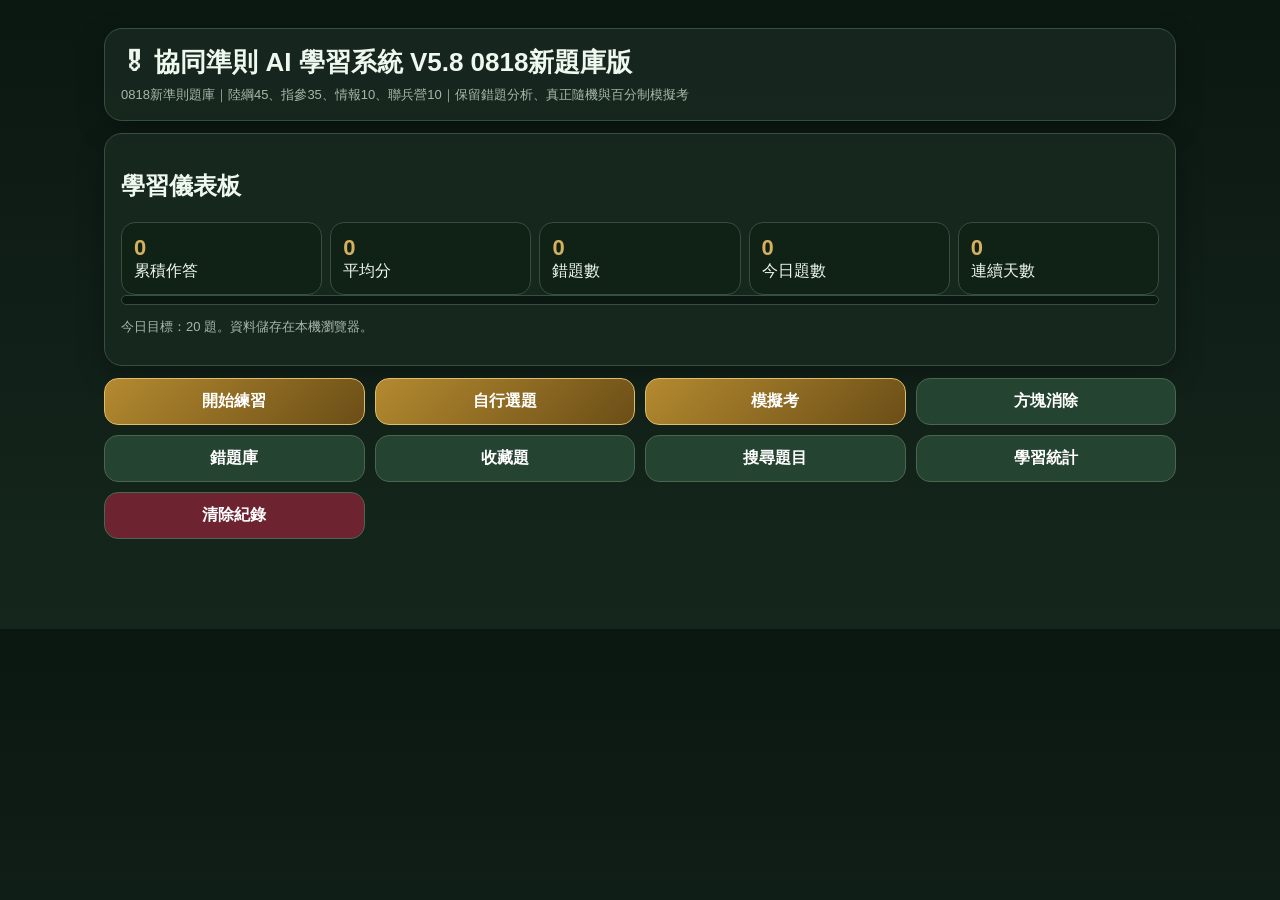
<file: index.html>
<!doctype html>
<html lang="zh-Hant">
<head>
<meta charset="utf-8">
<meta name="viewport" content="width=device-width,initial-scale=1,viewport-fit=cover">
<meta name="theme-color" content="#17281f">
<link rel="manifest" href="manifest.json">
<title>協同準則 AI 學習系統 V5.8 0818新題庫版</title>
<style>
:root{--bg:#0f1b15;--card:#17281f;--text:#eef8ef;--muted:#a7b8aa;--gold:#d5b15f;--green:#4ade80;--red:#fb7185;--yellow:#fde68a;--blue:#93c5fd;--line:#35503d}
*{box-sizing:border-box}body{margin:0;font-family:-apple-system,BlinkMacSystemFont,"Microsoft JhengHei","Noto Sans TC",sans-serif;background:linear-gradient(180deg,#0b1711,#15271d);color:var(--text)}button,input,textarea{font:inherit}.wrap{max-width:1100px;margin:auto;padding:16px 14px 90px}.hero,.card{background:rgba(23,40,31,.94);border:1px solid var(--line);border-radius:18px;padding:16px;margin:12px 0;box-shadow:0 10px 28px #0004}h1{margin:0 0 6px;font-size:26px}.sub,.small{color:var(--muted);font-size:13px}.grid{display:grid;grid-template-columns:repeat(2,minmax(0,1fr));gap:10px}@media(min-width:760px){.grid{grid-template-columns:repeat(4,1fr)}}.btn{border:1px solid #49664e;background:#254331;color:#fff;border-radius:14px;padding:12px 10px;font-weight:700}.btn.primary{background:linear-gradient(135deg,#b48a30,#6b4e17);border-color:#e0bd67}.btn.danger{background:#6d2430}.btn.ghost{background:#13251b}.row{display:flex;gap:8px;flex-wrap:wrap;align-items:center}.pill{display:inline-flex;border:1px solid var(--line);border-radius:999px;padding:6px 10px;background:#102116;font-size:13px}textarea{width:100%;min-height:120px;border-radius:16px;border:1px solid #45634b;background:#0c1912;color:#fff;padding:12px;margin:10px 0}.qtitle{font-size:20px;line-height:1.55;font-weight:800}.answerBox,.diffBox{line-height:1.9;background:#0c1912;border:1px solid #304b36;border-radius:16px;padding:12px;white-space:pre-wrap;word-break:break-word}mark{border-radius:5px;padding:1px 2px;margin:0 1px}.ok{color:var(--green);background:#12331f}.miss{color:#553f00;background:#fff1a8}.extra{color:#10233f;background:#bfdbfe}.hidden{display:none!important}.stat{display:grid;grid-template-columns:repeat(2,1fr);gap:8px}@media(min-width:700px){.stat{grid-template-columns:repeat(5,1fr)}}.stat div{background:#102116;border:1px solid var(--line);border-radius:14px;padding:12px}.stat b{display:block;font-size:22px;color:var(--gold)}.listItem{border:1px solid var(--line);border-radius:14px;padding:12px;margin:8px 0;background:#102116}.practiceGroup{border:1px solid var(--line);border-radius:16px;padding:12px;margin:10px 0;background:#102116}.practiceGroup h3{margin:0 0 10px;color:var(--gold)}.rangeRow{display:grid;grid-template-columns:minmax(90px,1fr) 1fr 1fr;gap:8px;align-items:center;margin:7px 0}.rangeName{font-weight:800}.rangeBtn{padding:9px 7px}.practiceTop{display:flex;gap:8px;flex-wrap:wrap;margin-bottom:10px}@media(max-width:520px){.rangeRow{grid-template-columns:1fr 1fr}.rangeName{grid-column:1/-1}}.selectTools{position:sticky;top:0;z-index:5;background:#17281f;border:1px solid var(--line);border-radius:14px;padding:10px;margin-bottom:10px}.selectList{max-height:58vh;overflow:auto;padding-right:3px}.selectItem{display:flex;gap:10px;align-items:flex-start;border:1px solid var(--line);border-radius:12px;padding:10px;margin:7px 0;background:#102116}.selectItem input{width:21px;height:21px;margin-top:2px;flex:none}.selectItem label{line-height:1.45;flex:1}.subjectCount{color:var(--gold);font-weight:700}.progress{height:10px;background:#0b1711;border-radius:999px;overflow:hidden;border:1px solid var(--line)}.bar{height:100%;background:linear-gradient(90deg,#d5b15f,#4ade80);width:0%}.board{display:grid;grid-template-columns:repeat(8,1fr);gap:4px;max-width:420px;margin:12px auto;background:#07110c;padding:8px;border-radius:16px;border:1px solid var(--line)}.cell{aspect-ratio:1;border-radius:6px;background:#203629;border:1px solid #2d4a36}.cell.fill{background:linear-gradient(135deg,#d5b15f,#6fa66a)}.pieces{display:flex;gap:10px;justify-content:center;flex-wrap:wrap}.piece{border:2px solid var(--line);border-radius:14px;padding:8px;background:#102116}.piece.sel{border-color:#f3c866;box-shadow:0 0 0 3px #f3c86633}.mini{display:grid;gap:3px}.miniCell{width:18px;height:18px;border-radius:4px;background:#d5b15f}.miniEmpty{width:18px;height:18px}
</style>
</head>
<body>
<div class="wrap">
<div class="hero"><h1>🎖 協同準則 AI 學習系統 V5.8 0818新題庫版</h1><div class="sub">0818新準則題庫｜陸綱45、指參35、情報10、聯兵營10｜保留錯題分析、真正隨機與百分制模擬考</div></div>
<section id="home">
<div class="card"><h2>學習儀表板</h2><div class="stat" id="stats"></div><div class="progress"><div class="bar" id="todayBar"></div></div><p class="small">今日目標：20 題。資料儲存在本機瀏覽器。</p></div>
<div class="grid"><button class="btn primary" onclick="showPracticeMenu()">開始練習</button><button class="btn primary" onclick="showCustomSelect()">自行選題</button><button class="btn primary" onclick="showExamMenu()">模擬考</button><button class="btn" onclick="startGame()">方塊消除</button><button class="btn" onclick="showMistakes()">錯題庫</button><button class="btn" onclick="showFavorites()">收藏題</button><button class="btn" onclick="showSearch()">搜尋題目</button><button class="btn" onclick="showStatsPage()">學習統計</button><button class="btn danger" onclick="resetData()">清除紀錄</button></div>
</section>
<section id="menu" class="hidden card"></section>
<section id="quiz" class="hidden card"><div class="row"><span class="pill" id="modeLabel"></span><span class="pill" id="countLabel"></span><span class="pill" id="scoreLabel"></span></div><h2 class="qtitle" id="questionText"></h2><div class="small" id="sourceText"></div><textarea id="userAnswer" placeholder="請輸入答案，按提交批改。"></textarea><div class="row"><button class="btn primary" onclick="gradeCurrent()">提交批改</button><button class="btn" onclick="showAnswer()">顯示答案</button><button class="btn" onclick="toggleFav()">⭐ 收藏</button><button class="btn" onclick="prevQ()">上一題</button><button class="btn" onclick="nextQ()">下一題</button><button class="btn ghost" onclick="backHome()">回首頁</button></div><div id="gradeResult" class="card hidden"></div><h3>標準答案</h3><div id="answerText" class="answerBox hidden"></div></section>
<section id="reportSec" class="hidden card"></section><section id="listSec" class="hidden card"></section>
<section id="game" class="hidden card"><h2>🎮 方塊消除任務</h2><div class="row"><span class="pill">分數：<b id="gameScore">0</b></span><span class="pill">Combo：<b id="combo">0</b></span><span class="pill">剩餘方塊：<b id="pieceCount">0</b></span></div><div id="board" class="board"></div><h3>目前方塊</h3><div id="pieces" class="pieces"></div><div class="row"><button class="btn" onclick="gameNeedQuestion()">回答題目取得方塊</button><button class="btn ghost" onclick="backHome()">回首頁</button></div><div id="gameQuestion" class="card hidden"><h3 id="gq"></h3><textarea id="ga" placeholder="回答後依分數取得 1～3 個方塊"></textarea><button class="btn" onclick="refreshGameQuestion()">🔄 換題</button><button class="btn primary" onclick="submitGameAnswer()">提交取得方塊</button><div id="gr"></div></div></section>
</div>
<script>
const QUESTIONS = [{"id":1,"cat":"陸綱","num":1,"q":"現代戰場用兵，應置重點於何處?","a":"戰場用兵，應置重點於打擊敵指管系統，破壞聯合作戰關鍵結構，摧毀敵作戰重心，繼以殲滅敵人有生力量。","src":"陸軍作戰要綱(115年)(115年)，第一篇第一章第101004條P 1-1-1"},{"id":2,"cat":"陸綱","num":2,"q":"戰爭型態發展為何?","a":"戰爭已朝非接觸、非對稱、非線性型態發展，主要體現在 「多領域作戰」、「混合式作戰」等多樣化戰爭型態模式。","src":"陸軍作戰要綱(115年)(115年)，第一篇第一章第101005條P 1-1-1"},{"id":3,"cat":"陸綱","num":3,"q":"聯合作戰之意義","a":"統合運用兩個（含）以上不同軍種或不同領域之作戰單位陸上、水面（下）、空中、電磁、網路、太空等在明確的指揮管制關係下，執行共同任務，為達成同一作戰目的，所遂行之作戰，不論其階層與指揮關係如何，均謂之聯合作戰。","src":"陸軍作戰要綱(115年)(115年)，第一篇第三章第103001條P 1-3-10"},{"id":4,"cat":"陸綱","num":4,"q":"兵種協同作戰成功基礎","a":"統一指揮、充分協調與合作、即時有效指揮管制，為遂行協 同作戰成功的基礎與必備條件。","src":"陸軍作戰要綱(115年)(115年)，第一篇第三章第103042條P 1-3-19"},{"id":5,"cat":"陸綱","num":5,"q":"勤務支援一般原則為何?","a":"1、後勤為先。 2、先期整備。 3、運輸安全。 4、決心須以勤務能力為基礎。","src":"陸軍作戰要綱(115年)(115年)，第一篇第四章第104004條P 1-4-20"},{"id":6,"cat":"陸綱","num":6,"q":"戰術性電子戰區分為何？","a":"1、電子戰攻擊。 2、電子戰防護。 3、電子戰支援。","src":"陸軍作戰要綱（115年），第一篇第五章第105018條P 1-5-39"},{"id":7,"cat":"陸綱","num":7,"q":"政治作戰特性為何?","a":"1、以人為中心。 2、以智慧取勝。 3、無時空限制。 4、重視戰場經營。","src":"陸軍作戰要綱(115年)(115年)，第一篇第六章第106002條P 1-6-44"},{"id":8,"cat":"陸綱","num":8,"q":"軍事動員區分為何?","a":"1、軍隊動員。 2、軍需工業動員。","src":"陸軍作戰要綱(115年)(115年)，第一篇第七章第107006條P 1-7-50"},{"id":9,"cat":"陸綱","num":9,"q":"計畫動員種類有哪些?","a":"1、部隊動員。 2、輔助軍事勤務人力動員。","src":"陸軍作戰要綱(115年)(115年)，第一篇第七章第107007條P 1-7-50"},{"id":10,"cat":"陸綱","num":10,"q":"防衛編組意義為何?","a":"旨在因應防衛作戰需要，分別賦予作戰任務及責任地區，以 統合地區內各部隊戰力，達成作戰目的。","src":"陸軍作戰要綱(115年)(115年)，第二篇第三章第203015條P 2-3-60"},{"id":11,"cat":"陸綱","num":11,"q":"指揮之意義為何?","a":"依法授予某個人以掌握與運用軍隊之職責，該個人將其意志變成所屬部隊之行動。","src":"陸軍作戰要綱(115年)，第二篇第四章第204001條P 2-4-63"},{"id":12,"cat":"陸綱","num":12,"q":"指揮關係之區分?","a":"1、建制。 2、編配。 3、配屬。 4、作戰管制。","src":"陸軍作戰要綱(115年)，第二篇第四章第204003條P 2-4-63"},{"id":13,"cat":"陸綱","num":13,"q":"指揮所之區分為?","a":"1、主指揮所。 2、後方指揮所。 3、機動指揮所。 4、預備指揮所。","src":"陸軍作戰要綱(115年)，第二篇第四章第204006條P 2-4-64"},{"id":14,"cat":"陸綱","num":14,"q":"指揮所位置選定考量因素為何?","a":"1、便於指揮掌握，並適應戰況之推移。 2、與上下級及友軍連絡容易。 3、進出、變換容易，且有足夠之疏散空間。 4、有利於警戒、隱（掩）蔽、防空及化生放核防護措施。 5、各種通信、資訊設施建立容易。","src":"陸軍作戰要綱(115年)，第二篇第四章第204007條P 2-4-64"},{"id":15,"cat":"陸綱","num":15,"q":"指揮掌握之必要手段?","a":"1、命令。 2、通報。 3、報告。","src":"陸軍作戰要綱(115年)，第二篇第四章第204009條P 2-4-65"},{"id":16,"cat":"陸綱","num":16,"q":"何謂決心?","a":"乃由指揮官與參謀依狀況判斷而產生之結論，須由指揮官親自為之，為發展作戰構想之基礎，各級幹部應以堅強之意志貫徹。","src":"陸軍作戰要綱(115年)，第二篇第四章第204020條P 2-4-67"},{"id":17,"cat":"陸綱","num":17,"q":"部隊掌握之基礎為何?","a":"1、統一戰術思想。 2、示以明確作戰構想。 3、賦予明確任務與作戰企圖。 4、周密靈活通資連絡。 5、下級指揮官適切之獨斷專行。","src":"陸軍作戰要綱(115年)，第二篇第四章第204028條P 2-4-69"},{"id":18,"cat":"陸綱","num":18,"q":"影響戰局之手段為何?","a":"1、適時將火力重點指向所望地區。 2、適切使用預備隊。 3、彈性調整部署。 4、靈活轉移兵力，促進作戰進展。","src":"陸軍作戰要綱(115年)，第二篇第四章第204036條P 2-4-70"},{"id":19,"cat":"陸綱","num":19,"q":"何謂交戰規則？","a":"交戰規則係於承平、作戰期間之法律規範，用以提供各級指揮官管理軍事行動上之運用，並藉各式任務使全體軍官、士、兵理解交戰規則概念，在共通性理解基礎上，擬定作戰計畫，執行軍事行動，俾確立部隊使用武力之合法性與正當性。","src":"陸軍作戰要綱（115年），第二篇第五章205004條P 2-5-71"},{"id":20,"cat":"陸綱","num":20,"q":"聯合作戰管制之範圍為何?","a":"1、戰術行動。 2、火力運用。 3、後勤支援。 4、政治作戰。 5、其他足以危害安全之非軍事行動。","src":"陸軍作戰要綱(115年)，第二篇第五章第205006條P 2-5-71"},{"id":21,"cat":"陸綱","num":21,"q":"聯合作戰管制方式為何?","a":"1、計畫管制。 2、臨機管制。","src":"陸軍作戰要綱(115年)，第二篇第五章第205008條P 2-5-72"},{"id":22,"cat":"陸綱","num":22,"q":"聯合作戰管制指導為何?","a":"1、確保聯合作戰各部隊作戰計畫、戰術行動及火力運用等，在時空因素上能配合一致、不相抵觸。 2、明確律定部隊行動時間管制表，並督導確實 執行。 3、訂定適切之辨別、辨識規定及相互間之通報管道。 4、互派連絡官。","src":"陸軍作戰要綱(115年)，第二篇第五章第205009條P 2-5-72"},{"id":23,"cat":"陸綱","num":23,"q":"空地作戰管制一般原則為何?","a":"1、區分主從、分層負責。 2、周密協調、確實管制。","src":"陸軍作戰要綱(115年)，第二篇第五章第205015條P 2-5-73"},{"id":24,"cat":"陸綱","num":24,"q":"地面作戰管制方式為何?","a":"1、計畫管制。 2、臨機管制。 3、協調後管制。","src":"陸軍作戰要綱(115年)，第二篇第五章第205031條P 2-5-78"},{"id":25,"cat":"陸綱","num":25,"q":"何謂計畫管制","a":"依據作戰計畫中各階段行動，對所管制部隊兵力之運用、時間因素配合及所望戰果，實施嚴密管制。","src":"陸軍作戰要綱(115年)，第二篇第五章第205031條P 2-5-78"},{"id":26,"cat":"陸綱","num":26,"q":"何謂臨機管制?","a":"對新發現徵候，足以影響戰局或危害部隊安全者，應即修（增）訂計畫，並實施必要管制。","src":"陸軍作戰要綱(115年)，第二篇第五章第205031條P 2-5-78"},{"id":27,"cat":"陸綱","num":27,"q":"地面火力管制安全措施？","a":"禁射線、火力支援協調線、自由射擊區、限制射擊線、火力協調區、禁射區、協調射擊線。","src":"陸軍作戰要綱（115年），第二篇第五章第205033條P 2-5-78"},{"id":28,"cat":"陸綱","num":28,"q":"空域管制安全措施為何?","a":"1、限制射擊空域。 2、限航區。 3、空中安全走廊。","src":"陸軍作戰要綱(115年)，第二篇第五章第205034條P 2-5-79"},{"id":29,"cat":"陸綱","num":29,"q":"掌握主動之具體作為為何?","a":"1、迅確的情報。 2、適切的判斷。 3、優勢的作為。 4、全程作戰構想之儘早確立及謀略 5、欺敵之配合。","src":"陸軍作戰要綱(115年)，第三篇第四章第304004條P 3-4-104"},{"id":30,"cat":"陸綱","num":30,"q":"逐次抵抗意義與目的為何?","a":"逐次抵抗係沿敵軍進攻路線，利用充分之縱深地區、地形， 構成數帶陣地或據點，交互實施抵抗與轉進之作戰。其目的主在避免決戰，儘量保存戰力，以空間換取時間，消耗與遲滯敵軍，並藉連續不斷有限目標攻擊、伏擊與襲擊，予敵最大損害。","src":"陸軍作戰要綱(115年)，第三篇第四章第304028條P 3-4-112"},{"id":31,"cat":"陸綱","num":31,"q":"逐次抵抗方式區分為何?","a":"逐次抵抗方式區分數帶陣地逐次抵抗、大縱深多據點逐次抵抗等兩種。數帶陣地逐次抵抗又區分連續陣地、交替陣地逐次抵抗兩種。","src":"陸軍作戰要綱(115年)，第三篇第四章第304028條P 3-4-112"},{"id":32,"cat":"陸綱","num":32,"q":"防衛作戰特性為何?","a":"1、獨立性 2、被動性 3、總體性 4、後發性 5、遲滯性 6、不對稱性","src":"陸軍作戰要綱(115年)，第四篇第一章第401003條P 4-1-126"},{"id":33,"cat":"陸綱","num":33,"q":"地面防衛作戰成功條件為何?","a":"1、周密整備。 2、全民防衛。 3、戰力防護。 4、灘岸及要域火殲。 5、連續作戰。","src":"陸軍作戰要綱(115年)，第四篇第一章第401008條P 4-1-128"},{"id":34,"cat":"陸綱","num":34,"q":"聯合國土防衛作戰基本概念為何?","a":"1、獨立守備。 2、分區削弱。 3、灘岸及要域火殲。 4、縱深防禦。","src":"陸軍作戰要綱(115年)，第四篇第六章第402002條P 4-2-130"},{"id":35,"cat":"陸綱","num":35,"q":"地面防衛作戰核心概念為何?","a":"持久作戰。","src":"陸軍作戰要綱(115年)，第四篇第六章第402002條P 4-2-130"},{"id":36,"cat":"陸綱","num":36,"q":"戰備整備之目的?","a":"目的在堅實戰備，奠定防衛作戰成功之基礎，並能肆應不預期之狀況。","src":"陸軍作戰要綱(115年)，第四篇第三章第403001條P 4-3-138"},{"id":37,"cat":"陸綱","num":37,"q":"防衛作戰計畫區分為何?","a":"戰備整備計畫、應變制變計畫、動員計畫、應急（聯合）作戰計畫及全面（聯合）作戰計畫。","src":"陸軍作戰要綱(115年)，第四篇第三章第403004條P 4-3-139"},{"id":38,"cat":"陸綱","num":38,"q":"作戰計畫之策訂考慮因素為何?","a":"作戰計畫之策定係依據上一級任務及構想（指導）所策定， 應考慮任務、敵情、地形與天氣、我軍狀況及民情等因素。","src":"陸軍作戰要綱(115年)，第四篇第三章第403006條P 4-3-140"},{"id":39,"cat":"陸綱","num":39,"q":"作戰計畫修訂時機為何?","a":"1、依既定期程修訂。 2、作戰型態、戰術、戰法改變時。 3、軍隊組織編裝調整或武器裝備更新時。 4、敵情、地形、地物產生變化時。 5、計畫經演練發現缺失時。","src":"陸軍作戰要綱(115年)，第四篇第三章第403009條P 4-3-140"},{"id":40,"cat":"陸綱","num":40,"q":"動員編實一般指導為何?","a":"1、擬訂動員計畫，增強整體與持續戰力。 2、建立軍（民）專業技術人員名冊，因應未來作戰需求。 3、力求動員地與任務一致。 4、主動聯繫、確實核對，落實「編、管、訓、用」合一。 5、力求動員結合編制專長，以適材適用。","src":"陸軍作戰要綱(115年)，第四篇第一章第403020條P 4-3-143"},{"id":41,"cat":"陸綱","num":41,"q":"留置作戰之目的為何?","a":"其目的在牽制、分散與遲滯敵軍行動，癱瘓其指揮、交通與後勤體系，削弱士氣與作戰節奏，策應我主力逆襲與規復行動。","src":"陸軍作戰要綱(115年)，第四篇第五章405019條P 4-5-194"},{"id":42,"cat":"陸綱","num":42,"q":"阻絕系統區分為何？","a":"1、阻絕區。 2、阻絕帶。 3、阻絕群。","src":"陸軍作戰要綱（115年），第四篇第五章405065條P 4-5-196"},{"id":43,"cat":"陸綱","num":43,"q":"縱深防禦之意義為何？","a":"縱深防禦係指依地形條件與敵軍前進方向，於灘後２至４公里至淺山丘陵間廣域區域內，運用地形特性構築多道防禦陣地與預想殲敵區，並結合主戰、守備、後備等兵力，遂行分層阻敵、逐次打擊之作戰行動。","src":"陸軍作戰要綱（115年），第四篇第五章405082條P 4-5-201"},{"id":44,"cat":"陸綱","num":44,"q":"跨區增援作戰指揮與管制之原則為何？","a":"1、任務統一、權責分明。 2、通連暢通、資訊共享。 3、行動一致、機動適時。 4、戰場交接、責任明確。","src":"陸軍作戰要綱（115年），第四篇第五章405123條P 4-5-221"},{"id":45,"cat":"陸綱","num":45,"q":"戰力重整之程序為何？","a":"1、人員整編。 2、裝備補充。 3、精神重建。 4、整後再訓。 5、接續部署。","src":"陸軍作戰要綱（115年），第四篇第五章405130條P 4-5-224"},{"id":46,"cat":"指參","num":1,"q":"何謂指揮關係?","a":"指揮官基於權責，對被指揮者所產生之責任關係，謂之指揮關係。","src":"陸軍指揮參謀組織與作業教範、第一章第01015條、P1-6頁"},{"id":47,"cat":"指參","num":2,"q":"何謂支援關係?","a":"支援關係明示支援與被支援部隊（單位）間之關係與責任。","src":"陸軍指揮參謀組織與作業教範、第一章第01016條、P1-6頁"},{"id":48,"cat":"指參","num":3,"q":"簡報分類為何?","a":"1、任務簡報（含反向簡報、確認簡報）。 2、戰場簡報(演習簡報)。 3、業務簡報(含資料簡報)。 4、參謀簡報。","src":"陸軍指揮參謀組織與作業教範、第四章第04016條、P4-77頁"},{"id":49,"cat":"指參","num":4,"q":"戰場簡報（演習簡報）內容為何?","a":"1、單位、級職、姓名。 2、方向、地形及位置介紹。 3、本單位任務及作戰構想。 4、敵、我軍作戰經過概要。 5、當前狀況及決心、處置。 6、建議事項。","src":"陸軍指揮參謀組織與作業教範、第四章第 04018條、P4-79頁"},{"id":50,"cat":"指參","num":5,"q":"持續判斷須包含事項為何？","a":"1、事實。 2、假定事項。 3、我（友）軍狀況。 4、敵軍活動與能力。 5、民事考量事項。 6、結論與建議。","src":"陸軍指揮參謀組織與作業教範、第五章第05007條、P5-120頁"},{"id":51,"cat":"指參","num":6,"q":"敵可能行動列舉時應包括哪些？","a":"1、何時(開始行動時間)。 2、何地(採取行動之地區)。 3、何事(作戰或戰鬥方式與重點指向)。 4、如何(採取行動之兵力大小)。","src":"陸軍指揮參謀組織與作業教範、第五章第05015條、P5-146頁"},{"id":52,"cat":"指參","num":7,"q":"指參作業程序之階段劃分？","a":"區分為「計畫作為」、「準備」與「執行」等三個階段。","src":"陸軍指揮參謀組織與作業教範、第六章第06003條、P6-249頁"},{"id":53,"cat":"指參","num":8,"q":"指揮程序之內容?","a":"1、任務分析及初步作戰概念。 2、參謀作業指導。 3、狀況判斷。 4、決心及作戰構想。 5、計畫與命令。 6、督導實施。","src":"陸軍指揮參謀組織與作業教範、第六章第06009條、P6-255頁"},{"id":54,"cat":"指參","num":9,"q":"軍事決策程序之步驟為何？","a":"1、受領任務。 2、任務分析。 3、研擬行動方案。 4、分析行動方案。 5、比較行動方案。 6、核准行動方案。 7、頒布計畫(命令)。","src":"陸軍指揮參謀組織與作業教範、第六章第06023條、P6-265頁"},{"id":55,"cat":"指參","num":10,"q":"軍事決策程序之重要作為之機制？","a":"1、召開作戰會議（簡報）。 2、指揮官對參謀實施作業指導。 3、下達預備命令。","src":"陸軍指揮參謀組織與作業教範、第六章第06029條、P6-270頁"},{"id":56,"cat":"指參","num":11,"q":"預備命令(第一次)之內容應包括哪些事項?","a":"1、當前狀況與任務。 2、作戰方式及作戰地區範圍。 3、初步時間管制。 4、部隊先期運動及偵搜指導。 5、重要作戰準備事項與要求標準。 6、其他重要準備事項。","src":"陸軍指揮參謀組織與作業教範、第六章第06031條、P6-271頁"},{"id":57,"cat":"指參","num":12,"q":"指揮官初步參謀作業指導之內容為何?","a":"1、任務說明。 2、初步指揮官作戰企圖與作戰概念宣達。 3、上級指揮官企圖之特別指示。 4、完成任務所應先期準備事項。 5、各參狀況判斷指導（含戰場情報準備作業）。 6、律定召開作戰會議之時間、地點。 7、其他事項。","src":"陸軍指揮參謀組織與作業教範、第六章第 06032條、P6-272頁"},{"id":58,"cat":"指參","num":13,"q":"受領任務後之作業步驟？","a":"1、將狀況與任務，通知各參謀與作業人員。 2、參謀持續資料蒐整。 3、參謀完成資訊更新。 4、指揮官行初步參謀作業指導。 5、研擬預備命令。","src":"陸軍指揮參謀組織與作業教範、第六章第06034條、P6-274頁"},{"id":59,"cat":"指參","num":14,"q":"任務分析之意義為何?","a":"「任務分析」乃指揮官藉參謀之協助，對上級賦予之任務，實施深入理解之過程。","src":"陸軍指揮參謀組織與作業教範、第六章第06042條、P6-283頁"},{"id":60,"cat":"指參","num":15,"q":"任務分析後產生之作業成果主要包含哪些？","a":"1、戰場情報準備作業成果。 2、各部隊之作戰能力與限制因素。 3、風險評估事項。 4、核定本部任務。 5、指揮官初步作戰企圖與參謀作業指導。 6、預備命令。 7、行動方案評估要項。","src":"陸軍指揮參謀組織與作業教範、第六章第06043條、P6-283頁"},{"id":61,"cat":"指參","num":16,"q":"任務分析後之戰場情報準備作業成果為何?","a":"1、修正後混合障礙透明圖（地形對敵我作戰行動影響分析表）。 2、天候對敵我作戰行動影響分析表。 3、敵可能行動圖解及戰術運用分析表 4、徵候圖解及徵候分析表。 5、情報判斷結論部分。","src":"陸軍指揮參謀組織與作業教範、第六章第06043條、P6-283頁"},{"id":62,"cat":"指參","num":17,"q":"何謂特定行動？","a":"由上級賦予、指派交由本單位執行之任務者，皆為「特定行動」。","src":"陸軍指揮參謀組織與作業教範、第六章第06048條、P6-288頁"},{"id":63,"cat":"指參","num":18,"q":"何謂關鍵行動？","a":"綜合分析特定行動與推斷行動之必然性、重要性、時序性與限制因素等後，即可歸納得出攸關本次作戰成敗之「關鍵行動」。","src":"陸軍指揮參謀組織與作業教範、第六章第06048條、P6-289頁"},{"id":64,"cat":"指參","num":19,"q":"風險種類區分？","a":"1、戰術風險。 2、意外風險。","src":"陸軍指揮參謀組織與作業教範、第六章第06052條、P6-295頁"},{"id":65,"cat":"指參","num":20,"q":"實施任務分析簡報後指揮官需完成哪些事項，以利後續作業？","a":"1、核准「本部任務」。 2、宣示其初步「指揮官作戰企圖」與研擬行動方案評估要項之指導。 3、宣達後續之「參謀作業指導」。","src":"陸軍指揮參謀組織與作業教範、第六章第06057條、P6-301頁"},{"id":66,"cat":"指參","num":21,"q":"指揮官擬定作戰企圖內心思維為何?","a":"1、上級指揮官作戰企圖。 2、本部行動與全般作戰關係。 3、為圓滿達成任務所應獲取之戰果。 4、多重目標與多重任務之主從。 5、為達成任務之必要手段。","src":"陸軍指揮參謀組織與作業教範、第六章第06059條、P6-305頁"},{"id":67,"cat":"指參","num":22,"q":"行動方案應具備之特性為何？","a":"1、一致性。 2、可行性。 3、可接受性。 4、獨特性。 5、完整性。","src":"陸軍指揮參謀組織與作業教範、第六章第06065條、P6-318頁"},{"id":68,"cat":"指參","num":23,"q":"研擬行動方案之步驟為何？","a":"1、分析敵、我相對戰力。 2、研擬各種行動方案選項。 3、初步規劃各行動方案所需兵力及部署。 4、研擬各行動方案作戰構想。 5、律定各行動方案任務編組。 6、完成各行動方案文字敘述及圖解。","src":"陸軍指揮參謀組織與作業教範、第六章第06066條、P6-319頁"},{"id":69,"cat":"指參","num":24,"q":"分析行動方案之意義為何？","a":"藉由「分析行動方案」可檢視出我軍至當行動與最佳兵力 編組，方能以最低損耗，獲致最大戰果，達成任務，並對爾後戰局開創有利態勢。","src":"陸軍指揮參謀組織與作業教範、第六章第06078條、P6-339頁"},{"id":70,"cat":"指參","num":25,"q":"決心點為何？","a":"係指在作戰任務執行中，需要下達處置作為有關之「重 大事件」與兵、火力調整或危機及契機其所在「地點」，亦係指揮官或參謀預期必須下達決心之時、空 （時機）點。","src":"陸軍指揮參謀組織與作業教範、第六章第06086條、P6-345頁"},{"id":71,"cat":"指參","num":26,"q":"分析行動方案推演中，參謀必須針對每項敵可能行動列舉何事項?","a":"1、重大事件 2、決心點","src":"陸軍指揮參謀組織與作業教範、第六章第06086條、P6-346頁"},{"id":72,"cat":"指參","num":27,"q":"決心點可依據何預判?","a":"可依據作戰「經驗」與「效程」先行預判，然後再於推演時驗證，以判定下達決心之時間與地點。","src":"陸軍指揮參謀組織與作業教範、第六章第06086條、P6-346頁"},{"id":73,"cat":"指參","num":28,"q":"評估要項為何？","a":"係指在推演過程中，用以衡量行動方案作戰效能之項目，而該等要項將可能影響敵、我雙方作戰成敗之關鍵。","src":"陸軍指揮參謀組織與作業教範、第六章第06087條、P6-346頁"},{"id":74,"cat":"指參","num":29,"q":"分析行動方案推演模式為何?","a":"1、帶狀法。 2、區塊法。 3、條狀法。","src":"陸軍指揮參謀組織與作業教範、第六章第06088條、P6-347頁"},{"id":75,"cat":"指參","num":30,"q":"分析行動方案推演之過程運作為何?","a":"乃遵循「行動」－「反應」－「反制」之循環而運作。","src":"陸軍指揮參謀組織與作業教範、第六章第06091條、P6-356頁"},{"id":76,"cat":"指參","num":31,"q":"分析行動方案推演成果為何?","a":"1、決心支援圖解 2、協同計畫管制表 3、決心支援表","src":"陸軍指揮參謀組織與作業教範、第六章第06092條、P6-361頁"},{"id":77,"cat":"指參","num":32,"q":"決心簡報時使用何向指揮官實施簡報?","a":"1、決心支援圖解（含決心支援表） 2、協同計畫管制表 3、行動方案比較表","src":"陸軍指揮參謀組織與作業教範、第六章第06105條、P6-374頁"},{"id":78,"cat":"指參","num":33,"q":"預演的形式概分為何?","a":"1、全裝預演。 2、減裝預演。 3、沙盤推演。 4、圖上推演。 5、無線電預演。 6、電腦兵棋推演。","src":"陸軍指揮參謀組織與作業教範、第六章第06137條、P6-397頁"},{"id":79,"cat":"指參","num":34,"q":"快速決策與同步程序（RDSP）作業步驟為何？","a":"1、瞭解當前狀況與預期之差異。 2、決定採取何種決心類型與行動。 3、修訂行動方案。 4、確認行動方案與下達作戰指導。 5、頒布作戰命令。","src":"陸軍指揮參謀組織與作業教範、第六章第06164條、P6-409頁"},{"id":80,"cat":"指參","num":35,"q":"時間受限下指參作業程序節省時間之具體作為？","a":"1、以既有計畫為基礎。 2、增加指揮官親自參與程度。 3、指揮官下達更明確之參謀作業指導。 4、指揮官限制行動方案數量與兵棋推演次數。 5、強化同步計畫作為。 6、善用參謀作業指導。","src":"陸軍指揮參謀組織與作業教範、第六章第06176條、P6-421頁"},{"id":81,"cat":"情報","num":1,"q":"戰場情報準備作業程序為何？","a":"1、界定戰場空間。 2、分析作戰地區。 3、評估敵軍威脅。 4、研判敵可能行動。","src":"陸軍戰場情報準備作業教範、01012條、P1-8頁"},{"id":82,"cat":"情報","num":2,"q":"何謂「作戰地區」？","a":"作戰地區乃是使部隊在一個被指定範圍內，遂行上級所分 配之作戰行動；作戰地區幅員大小，須在上級指定區域範圍內，部隊指揮官依據所賦予之權責，指揮所屬部隊（含配屬及作戰管制），統一運用整合戰力，對抗敵軍，爭取勝利，達成任務。","src":"陸軍戰場情報準備作業教範、02009條、P2-36頁"},{"id":83,"cat":"情報","num":3,"q":"何謂「利害地區」？","a":"利害地區乃基於敵情偵蒐與情報預警，其範圍包括作戰地 區與其鄰接地區，並延伸至敵我兵（火）力可涵蓋之區域。","src":"陸軍戰場情報準備作業教範、02011條、P2-40頁"},{"id":84,"cat":"情報","num":4,"q":"地形分析中，地形五大要素為何?","a":"障礙、接近路線、觀測與射擊、隱蔽與掩蔽、地形要點。","src":"陸軍戰場情報準備作業教範、03010條、P3-60頁"},{"id":85,"cat":"情報","num":5,"q":"何謂障礙？","a":"障礙乃指地面任何天然或人為之地形、地物，足以妨礙觀測、射擊、部隊運動者均屬之。","src":"陸軍戰場情報準備作業教範、03012條、P3-61頁"},{"id":86,"cat":"情報","num":6,"q":"何謂接近路線？","a":"供某一適當大小與類型之部隊，以通達地形要點或目標之適切而便利的運動空間，稱為接近路線。","src":"陸軍戰場情報準備作業教範、03014條、P3-66頁"},{"id":87,"cat":"情報","num":7,"q":"依何步驟分析接近路線？","a":"1、組合各機動走廊為接近路線。 2、標繪接近路線。 3、評估接近路線。 4、賦予各接近路線編號。","src":"陸軍戰場情報準備作業教範、03014條、P3-66頁"},{"id":88,"cat":"情報","num":8,"q":"何謂地形要點？","a":"地形要點即任一地點或地區其攻占或固守，對敵我雙方任一方，具有顯著利益者。地形要點對於任務的完成具有決定性的影響則稱之為關鍵地形。","src":"陸軍戰場情報準備作業教範、03021條、P3-72頁"},{"id":89,"cat":"情報","num":9,"q":"何謂高價值目標？","a":"高價值目標係指敵軍指揮官為達成任務所需之主要作戰部隊（單位）。","src":"陸軍戰場情報準備作業教範、04016條、P4-102頁"},{"id":90,"cat":"情報","num":10,"q":"何謂高效益目標？","a":"係我軍達成任務，應摧毀之主要戰力，敵軍失去此一目標後，可有利我軍任務之達成。","src":"陸軍戰場情報準備作業教範、04018條、P4-104頁"},{"id":91,"cat":"聯兵營","num":1,"q":"攻擊時重點指向為何","a":"1、敵未預期之正面。 2、便於我戰力發揮，而不利於敵戰力發揮之處。 3、敵之側翼、配備間隙、部隊接合部。 4、敵素質低劣部隊。","src":"聯合兵種營作戰教範第三章第03015條P3-226"},{"id":92,"cat":"聯兵營","num":2,"q":"聯合兵種營攻擊正面為何","a":"營之攻擊正面主依第一線展開之連級部隊數量、偵蒐距離及支援火力所涵蓋的範圍來決定，通常概約為２,０００～６,０００公尺。","src":"聯合兵種營作戰教範第三章第03017條P3-227"},{"id":93,"cat":"聯兵營","num":3,"q":"攻擊中 足以左右戰局之手段為何?","a":"1、適時有效集中火力。 2、即時投入預備隊。 3、親臨第一線領導攻擊。","src":"聯合兵種營作戰教範第三章第03030條P3-237~238"},{"id":94,"cat":"聯兵營","num":4,"q":"突穿攻擊區分那些階段?","a":"1、造成突破口。 2、擴大突破口。 3、奪取最後目標。","src":"聯合兵種營作戰教範第三章第03037條P3-240"},{"id":95,"cat":"聯兵營","num":5,"q":"包圍攻擊區分那些階段?","a":"1、完成包圍圈。 2、壓縮包圍圈。 3、分割擊滅。","src":"聯合兵種營作戰教範第三章第03042條P3-244~245"},{"id":96,"cat":"聯兵營","num":6,"q":"追擊階段區分為何?","a":"1、戰場追擊。 2、縱隊追擊。","src":"聯合兵種營作戰教範第三章第03053條P3-252"},{"id":97,"cat":"聯兵營","num":7,"q":"防禦意義與目的為何?","a":"防禦係藉兵、火力與地形等之利用，拒止、消耗及摧破敵之攻擊，確保防禦地區、爭取時間或待增援部隊到達，以利全般與爾後之作戰。","src":"聯合兵種營作戰教範第三章第03079條P3-272~273"},{"id":98,"cat":"聯兵營","num":8,"q":"防禦一般要領為何?","a":"1、善用地形。 2、爭取主動。 3、形成重點。 4、縱深配置。 5、火力殲敵。","src":"聯合兵種營作戰教範第三章第03083條P3-274~275"},{"id":99,"cat":"聯兵營","num":9,"q":"陣地防禦意義與目的為何?","a":"陣地防禦係以主力部署於主陣地帶，依火力及逆襲，殲滅敵於陣地前或陣地內，以確保防禦地區完整之防禦方式。","src":"聯合兵種營作戰教範第三章第03110條P3-296"},{"id":100,"cat":"聯兵營","num":10,"q":"聯合兵種營防禦正面及縱深為何?","a":"營防禦正面通常為２,０００～４,０００公尺，縱深為２,０００～３,０００公尺。","src":"聯合兵種營作戰教範第三章第03116條P3-303"}];
const LS_KEY="quizapp_v58_0818";
let state=loadState(),session={mode:"",pool:[],index:0,results:[],examPass:null,start:0},selectedPiece=null,game={board:Array(64).fill(0),pieces:[],score:0,combo:0,q:null};
function loadState(){
  const d={answered:0,totalScore:0,mistakes:[],fav:[],daily:{},history:[],streak:0,lastDay:""};
  try{
    const data=Object.assign(d,JSON.parse(localStorage.getItem(LS_KEY)||"{}"));
    data.mistakes=(data.mistakes||[]).map(x=>{
      const id=x?.id;
      return {
        id,
        count:Number(x?.count)||1,
        missCounts:x?.missCounts||{},
        extraCounts:x?.extraCounts||{},
        segmentCounts:x?.segmentCounts||{},
        lastOps:Array.isArray(x?.lastOps)?x.lastOps:[],
        lastAnswer:x?.lastAnswer||"",
        lastAt:x?.lastAt||"",
        attempts:Array.isArray(x?.attempts)?x.attempts:[]
      };
    }).filter(x=>QUESTIONS.some(q=>q.id===x.id));
    return data;
  }catch(e){return d}
}
function saveState(){localStorage.setItem(LS_KEY,JSON.stringify(state));renderStats()}
function today(){return new Date().toISOString().slice(0,10)}
function updateDaily(){const t=today();if(!state.daily[t])state.daily[t]={answered:0,score:0};if(state.lastDay!==t){state.lastDay=t;state.streak=(state.streak||0)+1}}
function hideAll(){["home","menu","quiz","reportSec","listSec","game"].forEach(id=>document.getElementById(id).classList.add("hidden"))}
function backHome(){hideAll();document.getElementById("home").classList.remove("hidden");renderStats()}
function secureRandomInt(max){
  if(max<=1)return 0;
  if(window.crypto&&window.crypto.getRandomValues){
    const limit=Math.floor(0x100000000/max)*max;
    const buf=new Uint32Array(1);
    do{window.crypto.getRandomValues(buf)}while(buf[0]>=limit);
    return buf[0]%max;
  }
  return Math.floor(Math.random()*max);
}
function shuffle(a){
  const arr=[...a];
  for(let i=arr.length-1;i>0;i--){
    const j=secureRandomInt(i+1);
    [arr[i],arr[j]]=[arr[j],arr[i]];
  }
  return arr;
}
function pick(a,n){return shuffle(a).slice(0,Math.min(n,a.length))}
function by(c,a,b){return QUESTIONS.filter(q=>q.cat===c&&q.num>=a&&q.num<=b)}
function renderStats(){const t=today(),d=state.daily[t]||{answered:0,score:0},avg=state.answered?(state.totalScore/state.answered).toFixed(1):"0";stats.innerHTML=`<div><b>${state.answered}</b><span>累積作答</span></div><div><b>${avg}</b><span>平均分</span></div><div><b>${state.mistakes.length}</b><span>錯題數</span></div><div><b>${d.answered}</b><span>今日題數</span></div><div><b>${state.streak||0}</b><span>連續天數</span></div>`;todayBar.style.width=Math.min(100,(d.answered||0)/20*100)+"%"}

let customCategory="全部";

function showCustomSelect(){
  hideAll();
  menu.classList.remove("hidden");
  customCategory="全部";
  menu.innerHTML=`
    <h2>自行選題</h2>
    <div class="selectTools">
      <div class="row">
        <button class="btn" onclick="setCustomCategory('全部')">全部</button>
        <button class="btn" onclick="setCustomCategory('陸綱')">陸綱</button>
        <button class="btn" onclick="setCustomCategory('指參')">指參</button>
        <button class="btn" onclick="setCustomCategory('情報')">情報</button>
        <button class="btn" onclick="setCustomCategory('聯兵營')">聯兵營</button>
      </div>
      <div class="row" style="margin-top:8px">
        <button class="btn" onclick="toggleVisibleQuestions(true)">勾選目前科目</button>
        <button class="btn" onclick="toggleVisibleQuestions(false)">取消目前科目</button>
        <button class="btn danger" onclick="clearCustomQuestions()">全部清除</button>
      </div>
      <div class="row" style="margin-top:8px">
        <span class="pill">已選 <b id="customSelectedCount">0</b> 題</span>
        <button class="btn primary" onclick="startCustomQuestions(false)">依勾選順序開始</button>
        <button class="btn primary" onclick="startCustomQuestions(true)">隨機排列開始</button>
        <button class="btn ghost" onclick="backHome()">回首頁</button>
      </div>
    </div>
    <div id="customQuestionList" class="selectList"></div>`;
  renderCustomQuestionList();
}

function setCustomCategory(cat){
  customCategory=cat;
  renderCustomQuestionList();
}

function getSelectedCustomIds(){
  return [...document.querySelectorAll('.customQ:checked')].map(el=>Number(el.value));
}

function updateCustomSelectedCount(){
  const el=document.getElementById('customSelectedCount');
  if(el) el.textContent=getSelectedCustomIds().length;
}

function renderCustomQuestionList(){
  const box=document.getElementById('customQuestionList');
  if(!box) return;
  const existing=new Set(getSelectedCustomIds());
  const list=customCategory==='全部' ? QUESTIONS : QUESTIONS.filter(q=>q.cat===customCategory);
  const counts={};
  QUESTIONS.forEach(q=>counts[q.cat]=(counts[q.cat]||0)+1);
  box.innerHTML=`
    <p class="small">目前顯示：<span class="subjectCount">${customCategory}</span>｜
    陸綱 ${counts['陸綱']||0}、指參 ${counts['指參']||0}、情報 ${counts['情報']||0}、聯兵營 ${counts['聯兵營']||0}</p>
    ${list.map(q=>`
      <div class="selectItem">
        <input class="customQ" id="cq_${q.id}" type="checkbox" value="${q.id}" ${existing.has(q.id)?'checked':''} onchange="updateCustomSelectedCount()">
        <label for="cq_${q.id}">
          <b>${q.cat}${q.num}｜${q.q}</b>
          <div class="small">${q.src||''}</div>
        </label>
      </div>`).join('')}`;
  updateCustomSelectedCount();
}

function toggleVisibleQuestions(checked){
  document.querySelectorAll('.customQ').forEach(el=>el.checked=checked);
  updateCustomSelectedCount();
}

function clearCustomQuestions(){
  document.querySelectorAll('.customQ').forEach(el=>el.checked=false);
  updateCustomSelectedCount();
}

function startCustomQuestions(randomOrder){
  const ids=getSelectedCustomIds();
  if(!ids.length){
    alert('請至少選擇 1 題');
    return;
  }
  let pool=ids.map(id=>QUESTIONS.find(q=>q.id===id)).filter(Boolean);
  if(randomOrder) pool=shuffle(pool);
  startSession(`自行選題（${pool.length}題）`,pool,false);
}

function rangeRow(cat,a,b,label){
  return `<div class="rangeRow">
    <div class="rangeName">${label}</div>
    <button class="btn rangeBtn" onclick="startRange('${cat}',${a},${b},false)">▶ 依序</button>
    <button class="btn rangeBtn" onclick="startRange('${cat}',${a},${b},true)">🔀 隨機</button>
  </div>`;
}

function showPracticeMenu(){
  hideAll();
  menu.classList.remove("hidden");
  menu.innerHTML=`
    <h2>一般練習</h2>
    <div class="practiceTop">
      <button class="btn primary" onclick="showCustomSelect()">🎯 自行選題</button>
      <button class="btn primary" onclick="startMix20()">20題混合</button>
      <button class="btn primary" onclick="startMix40()">40題全範圍</button>
      <button class="btn ghost" onclick="backHome()">回首頁</button>
    </div>

    <div class="practiceGroup">
      <h3>陸綱</h3>
      ${rangeRow('陸綱',1,8,'1–8')}
      ${rangeRow('陸綱',9,16,'9–16')}
      ${rangeRow('陸綱',17,24,'17–24')}
      ${rangeRow('陸綱',25,32,'25–32')}
      ${rangeRow('陸綱',33,40,'33–40')}
      ${rangeRow('陸綱',41,45,'41–45')}
      ${rangeRow('陸綱',1,20,'1–20')}
      ${rangeRow('陸綱',21,45,'21–45')}
      ${rangeRow('陸綱',1,45,'1–45 全部')}
    </div>

    <div class="practiceGroup">
      <h3>指參</h3>
      ${rangeRow('指參',1,8,'1–8')}
      ${rangeRow('指參',9,16,'9–16')}
      ${rangeRow('指參',17,24,'17–24')}
      ${rangeRow('指參',25,32,'25–32')}
      ${rangeRow('指參',33,35,'33–35')}
      ${rangeRow('指參',1,20,'1–20')}
      ${rangeRow('指參',21,35,'21–35')}
      ${rangeRow('指參',1,35,'1–35 全部')}
    </div>

    <div class="practiceGroup">
      <h3>情報</h3>
      ${rangeRow('情報',1,5,'1–5')}
      ${rangeRow('情報',6,10,'6–10')}
      ${rangeRow('情報',1,10,'1–10 全部')}
    </div>

    <div class="practiceGroup">
      <h3>聯兵營</h3>
      ${rangeRow('聯兵營',1,5,'1–5')}
      ${rangeRow('聯兵營',6,10,'6–10')}
      ${rangeRow('聯兵營',1,10,'1–10 全部')}
    </div>`;
}

function startRange(cat,a,b,randomOrder){
  let pool=by(cat,a,b);
  if(randomOrder) pool=shuffle(pool);
  startSession(`${cat} ${a}-${b}${randomOrder?'（隨機）':'（依序）'}`,pool,false);
}

function startSeq(c,a,b){
  startRange(c,a,b,false);
}

function startMix20(){
  startSession("20題混合",pick([...by("陸綱",1,20),...by("指參",1,20),...by("情報",1,10),...by("聯兵營",1,10)],20),false);
}

function startMix40(){
  startSession("40題全範圍",pick(QUESTIONS,40),false);
}
function showExamMenu(){hideAll();menu.classList.remove("hidden");menu.innerHTML=`<h2>模擬考</h2><div class="grid"><button class="btn primary" onclick="startExam(1,20,95)">第一階段 20題｜95合格</button><button class="btn primary" onclick="startExam(2,100,97)">第二階段 100題｜97合格</button><button class="btn primary" onclick="startExam(3,100,99)">第三階段 100題｜99合格</button></div><p><button class="btn ghost" onclick="backHome()">回首頁</button></p>`}
function startExam(s,n,p){session.examPass=p;startSession(`第${s}階段模擬考`,pick(QUESTIONS,n),true)} function startSession(m,pool,isExam){session={mode:m,pool,index:0,results:[],examPass:isExam?session.examPass:null,start:Date.now()};hideAll();quiz.classList.remove("hidden");renderQ()} function cur(){return session.pool[session.index]}
function renderQ(){const q=cur();if(!q){finishSession();return}modeLabel.textContent=session.mode;countLabel.textContent=`${session.index+1} / ${session.pool.length}`;scoreLabel.textContent=`已批改 ${session.results.length} 題`;questionText.textContent=`${q.cat}${q.num}｜${q.q}`;sourceText.textContent=q.src||"";userAnswer.value="";answerText.classList.add("hidden");answerText.textContent=q.a;gradeResult.classList.add("hidden")}
function nextQ(){session.index>=session.pool.length-1?finishSession():(session.index++,renderQ())} function prevQ(){if(session.index>0){session.index--;renderQ()}} function showAnswer(){answerText.classList.toggle("hidden")}
function normalize(s){return (s||"").replace(/[\s\p{P}，。、；：？！「」『』（）()【】\[\]《》〈〉—－～~,.!?;:'"\/\\|]/gu,"").replace(/[０-９]/g,d=>"０１２３４５６７８９".indexOf(d))}
function lcsMatrix(a,b){let m=Array(a.length+1).fill(0).map(()=>Array(b.length+1).fill(0));for(let i=1;i<=a.length;i++)for(let j=1;j<=b.length;j++)m[i][j]=a[i-1]===b[j-1]?m[i-1][j-1]+1:Math.max(m[i-1][j],m[i][j-1]);return m}
function diff(ans,user){const A=[...normalize(ans)],B=[...normalize(user)],m=lcsMatrix(A,B);let i=A.length,j=B.length,ops=[];while(i>0||j>0){if(i>0&&j>0&&A[i-1]===B[j-1]){ops.push(["ok",A[i-1]]);i--;j--}else if(j>0&&(i===0||m[i][j-1]>=m[i-1][j])){ops.push(["extra",B[j-1]]);j--}else if(i>0){ops.push(["miss",A[i-1]]);i--}}ops=ops.reverse();let wrong=ops.filter(x=>x[0]!=="ok").length;return {ops,score:Math.max(0,100-wrong*.5),wrong}}
function renderDiff(ops){return ops.map(([t,ch])=>`<mark class="${t}">${ch}</mark>`).join("")}
function addCharCount(map,ch){if(!ch)return;map[ch]=(map[ch]||0)+1}
function getErrorSegments(ops){
  const out=[];let miss="",extra="";
  const flush=()=>{if(miss||extra){out.push({miss,extra});miss="";extra=""}};
  (ops||[]).forEach(([t,ch])=>{
    if(t==="ok"){flush();return}
    if(t==="miss")miss+=ch;
    if(t==="extra")extra+=ch;
  });
  flush();return out;
}
function segmentKey(seg){return `應寫「${seg.miss||"∅"}」／你寫「${seg.extra||"∅"}」`}
function registerMistake(q,r,user){
  if(!r||r.wrong<=0)return;
  let item=state.mistakes.find(x=>x.id===q.id);
  if(!item){item={id:q.id,count:0,missCounts:{},extraCounts:{},segmentCounts:{},lastOps:[],lastAnswer:"",lastAt:"",attempts:[]};state.mistakes.push(item)}
  item.count=(item.count||0)+1;
  item.missCounts=item.missCounts||{};item.extraCounts=item.extraCounts||{};item.segmentCounts=item.segmentCounts||{};
  r.ops.forEach(([t,ch])=>{if(t==="miss")addCharCount(item.missCounts,ch);if(t==="extra")addCharCount(item.extraCounts,ch)});
  getErrorSegments(r.ops).forEach(seg=>addCharCount(item.segmentCounts,segmentKey(seg)));
  item.lastOps=r.ops;
  item.lastAnswer=user||"";
  item.lastAt=new Date().toLocaleString();
  item.attempts=item.attempts||[];
  item.attempts.unshift({at:item.lastAt,answer:item.lastAnswer,ops:r.ops,wrong:r.wrong});
  item.attempts=item.attempts.slice(0,10);
}
function topErrorText(map,label,limit=8){
  const arr=Object.entries(map||{}).sort((a,b)=>b[1]-a[1]).slice(0,limit);
  return arr.length?`${label}：`+arr.map(([ch,n])=>`${ch.startsWith("應寫")?ch:`「${ch}」`} ${n}次`).join("、"):`${label}：無`;
}
function recalcExamDeductions(){
  let used=0;
  [...session.results].sort((a,b)=>a.questionIndex-b.questionIndex).forEach(x=>{
    const raw=Math.max(0,x.rawDeduction??x.deduction??0);
    const applied=Math.min(raw,Math.max(0,100-used));
    x.rawDeduction=raw;
    x.appliedDeduction=applied;
    used+=applied;
  });
  return Math.min(100,used);
}
function gradeCurrent(){
  const q=cur();
  if(!q)return;
  const r=diff(q.a,userAnswer.value),correct=r.ops.filter(x=>x[0]==="ok").length,miss=r.ops.filter(x=>x[0]==="miss").length,extra=r.ops.filter(x=>x[0]==="extra").length;
  const oldIndex=session.results.findIndex(x=>x.questionIndex===session.index);
  const rawDeduction=r.wrong*.5;
  const record={questionIndex:session.index,id:q.id,score:r.score,wrong:r.wrong,cat:q.cat,deduction:rawDeduction,rawDeduction,appliedDeduction:rawDeduction};
  if(oldIndex>=0){
    session.results[oldIndex]=record;
  }else{
    session.results.push(record);
    updateDaily();state.answered++;state.totalScore+=r.score;state.daily[today()].answered++;state.daily[today()].score+=r.score;
  }
  if(session.examPass!==null)recalcExamDeductions();
  const current=session.results.find(x=>x.questionIndex===session.index);
  if(r.score<100)registerMistake(q,r,userAnswer.value);
  saveState();
  scoreLabel.textContent=`已批改 ${session.results.length} 題`;
  gradeResult.classList.remove("hidden");
  answerText.classList.remove("hidden");
  if(session.examPass!==null){
    const applied=current?.appliedDeduction||0;
    const heading=applied>0?`<h3>本題扣分：${applied.toFixed(1)} 分</h3>`:`<h3>本題僅顯示需修正部分</h3>`;
    const note=applied>0?`模擬考總分將於全部題目完成後公布。`:`累計扣分已達 100 分上限，本題不再扣分。`;
    gradeResult.innerHTML=`${heading}<div class="row"><span class="pill">正確 ${correct}</span><span class="pill">漏字 ${miss}</span><span class="pill">多字 ${extra}</span></div><h4>逐字標示</h4><div class="diffBox">${renderDiff(r.ops)}</div><p class="small">🟢正確　🟡漏字　🔵多字。錯字會以「漏字＋多字」呈現。${note}</p>`;
  }else{
    gradeResult.innerHTML=`<h3>批改結果：${r.score.toFixed(1)} 分</h3><div class="row"><span class="pill">正確 ${correct}</span><span class="pill">漏字 ${miss}</span><span class="pill">多字 ${extra}</span><span class="pill">扣分 ${rawDeduction.toFixed(1)}</span></div><h4>逐字標示</h4><div class="diffBox">${renderDiff(r.ops)}</div><p class="small">🟢正確　🟡漏字　🔵多字。錯字會以「漏字＋多字」呈現。</p>`;
  }
}
function finishSession(){
  const n=session.pool.length,answered=session.results.length;
  let finalScore,totalDeduction,pass;
  if(session.examPass!==null){
    totalDeduction=recalcExamDeductions();
    finalScore=Math.max(0,100-totalDeduction);
    pass=finalScore>=session.examPass;
  }else{
    const total=session.results.reduce((s,x)=>s+x.score,0);
    finalScore=n?total/n:0;
    totalDeduction=session.results.reduce((s,x)=>s+(x.deduction||0),0);
    pass=null;
  }
  const catDeduct={};session.results.forEach(x=>{const d=session.examPass!==null?(x.appliedDeduction||0):(x.deduction||0);catDeduct[x.cat]=(catDeduct[x.cat]||0)+d});
  const catText=Object.entries(catDeduct).map(([cat,d])=>`${cat}扣分：${d.toFixed(1)} 分`).join("\n");
  state.history.unshift({mode:session.mode,date:new Date().toLocaleString(),avg:finalScore.toFixed(1),n,pass});state.history=state.history.slice(0,30);saveState();hideAll();reportSec.classList.remove("hidden");
  reportSec.innerHTML=`<h2>成績單</h2><div class="answerBox">模式：${session.mode}\n題數：${n}\n已批改：${answered}\n總分：${finalScore.toFixed(1)}\n總扣分：${totalDeduction.toFixed(1)} 分（上限 100 分）\n${catText}${catText?"\n":""}${pass===null?"":("結果："+(pass?"合格":"不合格")+"（標準 "+session.examPass+"）")}\n作答時間：${Math.round((Date.now()-session.start)/1000)} 秒</div><button class="btn primary" onclick="backHome()">回首頁</button>`;
}
function toggleFav(){const q=cur(),i=state.fav.indexOf(q.id);i>=0?state.fav.splice(i,1):state.fav.push(q.id);saveState();alert(i>=0?"已取消收藏":"已加入收藏")}
function showMistakes(){
  hideAll();listSec.classList.remove("hidden");
  const rows=(state.mistakes||[]).slice().sort((a,b)=>(b.count||0)-(a.count||0)).map(m=>{
    const q=QUESTIONS.find(x=>x.id===m.id);if(!q)return "";
    const last=m.lastOps?.length?`<h4>最近一次錯誤標示</h4><div class="diffBox">${renderDiff(m.lastOps)}</div><p class="small"><b>最近作答：</b>${m.lastAnswer||"（空白）"}</p>`:"";
    const segments=topErrorText(m.segmentCounts,"常錯部分",5);
    const history=(m.attempts||[]).slice(0,5).map((a,i)=>`<div class="small" style="margin:6px 0">第 ${m.count-i} 次錯誤｜${a.at||""}｜錯誤字數 ${a.wrong||0}</div>`).join("");
    return `<div class="listItem"><div class="row"><b>${q.cat}${q.num}｜${q.q}</b><span class="pill">累計錯誤 ${m.count||1} 次</span></div>
      <div class="answerBox" style="margin-top:10px"><b>錯誤統計</b><br>${topErrorText(m.missCounts,"常漏／應寫字")}<br>${topErrorText(m.extraCounts,"常多／誤寫字")}<br>${segments}</div>
      ${last}<p class="small">最近錯誤時間：${m.lastAt||"尚無紀錄"}</p>
      ${history?`<details><summary>查看最近錯誤紀錄</summary>${history}</details>`:""}
      <details><summary>查看標準答案</summary><p>${q.a}</p></details>
      <button class="btn" onclick="startSession('單題複習',[QUESTIONS.find(x=>x.id===${q.id})],false)">重做</button><button class="btn danger" onclick="removeMistake(${q.id})">移除此題</button></div>`;
  }).join("");
  listSec.innerHTML=`<h2>錯題庫｜錯誤次數與常錯分析</h2><p class="small">依累計錯誤次數排序；每次答錯都會記錄常漏字、誤寫字及反覆出錯的文字片段。</p><button class="btn danger" onclick="state.mistakes=[];saveState();showMistakes()">清空錯題</button>${rows||"<p>目前沒有資料。完成一次錯誤作答後，這裡會開始累積分析。</p>"}<button class="btn ghost" onclick="backHome()">回首頁</button>`;
}
function removeMistake(id){state.mistakes=state.mistakes.filter(x=>x.id!==id);saveState();showMistakes()}
function showFavorites(){showList("收藏題",QUESTIONS.filter(q=>state.fav.includes(q.id)),false)}
function showList(title,arr,canClear){hideAll();listSec.classList.remove("hidden");listSec.innerHTML=`<h2>${title}</h2>${canClear?'<button class="btn danger" onclick="state.mistakes=[];saveState();showMistakes()">清空錯題</button>':''}${arr.length?arr.map(q=>`<div class="listItem"><b>${q.cat}${q.num}｜${q.q}</b><p>${q.a}</p><button class="btn" onclick="startSession('單題複習',[QUESTIONS.find(x=>x.id===${q.id})],false)">重做</button></div>`).join(""):"<p>目前沒有資料</p>"}<button class="btn ghost" onclick="backHome()">回首頁</button>`}
function showSearch(){hideAll();listSec.classList.remove("hidden");listSec.innerHTML=`<h2>搜尋題目</h2><input id="kw" style="width:100%;padding:12px;border-radius:12px" placeholder="輸入關鍵字、科目或題號" oninput="doSearch()"><div id="sres"></div><button class="btn ghost" onclick="backHome()">回首頁</button>`} function doSearch(){const k=kw.value.trim(),arr=!k?[]:QUESTIONS.filter(q=>(q.cat+q.num+q.q+q.a).includes(k)).slice(0,50);sres.innerHTML=arr.map(q=>`<div class="listItem"><b>${q.cat}${q.num}｜${q.q}</b><p>${q.a}</p></div>`).join("")}
function showStatsPage(){hideAll();listSec.classList.remove("hidden");listSec.innerHTML=`<h2>學習統計</h2><div class="stat">${stats.innerHTML}</div><h3>最近成績</h3>${state.history.map(h=>`<div class="listItem">${h.date}｜${h.mode}｜${h.avg}分</div>`).join("")||"<p>尚無測驗紀錄</p>"}<button class="btn ghost" onclick="backHome()">回首頁</button>`}
function resetData(){if(confirm("確定清除本機紀錄？")){localStorage.removeItem(LS_KEY);state=loadState();backHome()}}
const SHAPES=[[[1]],[[1,1]],[[1],[1]],[[1,1,1]],[[1],[1],[1]],[[1,1],[1,1]],[[1,1,1],[0,1,0]],[[1,0],[1,1]],[[0,1],[1,1]],[[1,1],[1,0]],[[1,1],[0,1]]];
function startGame(){hideAll();game.classList.remove("hidden");window.game={board:Array(64).fill(0),pieces:makePieces(3),score:0,combo:0,q:null};renderGame()}
function makePieces(n){return Array(n).fill(0).map(()=>SHAPES[Math.floor(Math.random()*SHAPES.length)])} function renderGame(){gameScore.textContent=window.game.score;combo.textContent=window.game.combo;pieceCount.textContent=window.game.pieces.length;board.innerHTML=window.game.board.map((v,i)=>`<div class="cell ${v?'fill':''}" onclick="placeAt(${i})"></div>`).join("");pieces.innerHTML=window.game.pieces.map((p,idx)=>`<div class="piece ${selectedPiece===idx?'sel':''}" onclick="selectedPiece=${idx};renderGame()">${miniShape(p)}</div>`).join("")}
function miniShape(p){return `<div class="mini" style="grid-template-columns:repeat(${p[0].length},18px)">`+p.flatMap(r=>r.map(c=>`<div class="${c?'miniCell':'miniEmpty'}"></div>`)).join("")+"</div>"} function canPlace(shape,pos){const r0=Math.floor(pos/8),c0=pos%8;for(let r=0;r<shape.length;r++)for(let c=0;c<shape[0].length;c++)if(shape[r][c]){let rr=r0+r,cc=c0+c;if(rr>=8||cc>=8||window.game.board[rr*8+cc])return false}return true}
function placeAt(pos){if(selectedPiece===null)return alert("請先選方塊");const sh=window.game.pieces[selectedPiece];if(!canPlace(sh,pos))return alert("這裡不能放");const r0=Math.floor(pos/8),c0=pos%8;for(let r=0;r<sh.length;r++)for(let c=0;c<sh[0].length;c++)if(sh[r][c])window.game.board[(r0+r)*8+c0+c]=1;window.game.pieces.splice(selectedPiece,1);selectedPiece=null;clearLines();if(window.game.pieces.length===0)gameNeedQuestion();renderGame()}
function clearLines(){let rows=[],cols=[];for(let r=0;r<8;r++)if(window.game.board.slice(r*8,r*8+8).every(Boolean))rows.push(r);for(let c=0;c<8;c++){let ok=true;for(let r=0;r<8;r++)if(!window.game.board[r*8+c])ok=false;if(ok)cols.push(c)}if(rows.length||cols.length){rows.forEach(r=>{for(let c=0;c<8;c++)window.game.board[r*8+c]=0});cols.forEach(c=>{for(let r=0;r<8;r++)window.game.board[r*8+c]=0});window.game.combo++;window.game.score+=(rows.length+cols.length)*100*window.game.combo}else window.game.combo=0}
function gameNeedQuestion(){gameQuestion.classList.remove("hidden");refreshGameQuestion()} function refreshGameQuestion(){window.game.q=QUESTIONS[Math.floor(Math.random()*QUESTIONS.length)];gq.textContent=`${window.game.q.cat}${window.game.q.num}｜${window.game.q.q}`;ga.value="";gr.innerHTML=""} function submitGameAnswer(){const r=diff(window.game.q.a,ga.value),n=r.score>=95?3:r.score>=80?2:1;window.game.pieces.push(...makePieces(n));if(r.score<100)registerMistake(window.game.q,r,ga.value);saveState();gr.innerHTML=`<p>得分 ${r.score.toFixed(1)}，獲得 ${n} 個方塊。</p><div class="diffBox">${renderDiff(r.ops)}</div>`;setTimeout(()=>{gameQuestion.classList.add("hidden");renderGame()},900)}
renderStats(); if("serviceWorker" in navigator){navigator.serviceWorker.register("sw.js").catch(()=>{})}
</script></body></html>
</file>
